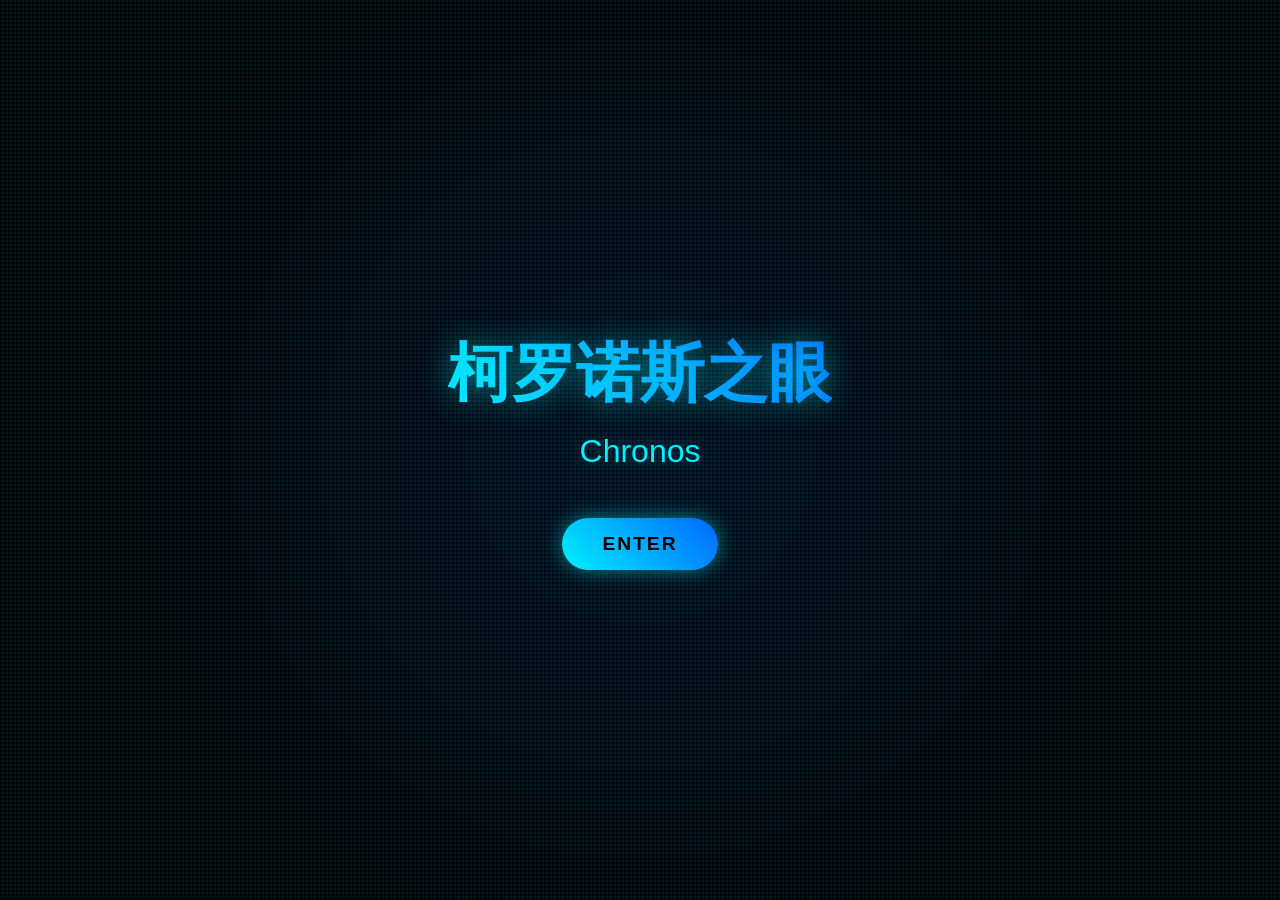
<file: index.html>
<!DOCTYPE html>
<html lang="zh-CN">
<head>
    <meta charset="UTF-8">
    <meta name="viewport" content="width=device-width, initial-scale=1.0">
    <title>柯罗诺斯之眼</title>
    <link rel="stylesheet" href="style.css">
</head>
<body>
    <div class="container">
        <h1 class="title">柯罗诺斯之眼</h1>
        <h2 class="subtitle">Chronos</h2>
        <a href="blank.html" class="enter-btn">enter</a>
    </div>
    <div class="tech-background"></div>
</body>
</html>
</file>
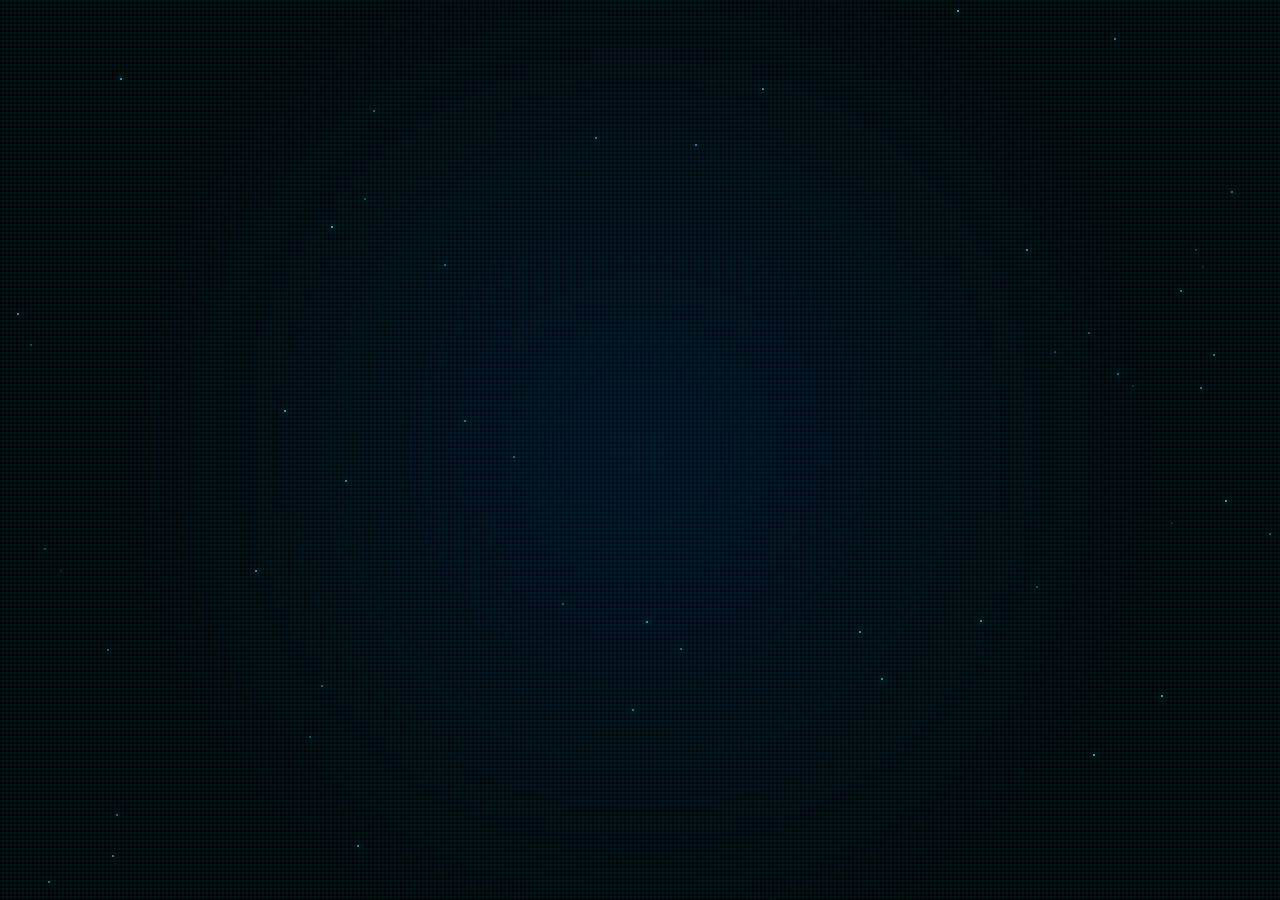
<file: blank.html>
<!DOCTYPE html>
<html lang="zh-CN">
<head>
    <meta charset="UTF-8">
    <meta name="viewport" content="width=device-width, initial-scale=1.0">
    <title>柯罗诺斯之眼</title>
    <link rel="stylesheet" href="style.css">
    <style>
        /* 增强的科技风背景效果 */
        .tech-background {
            position: absolute;
            top: 0;
            left: 0;
            width: 100%;
            height: 100%;
            background: radial-gradient(circle at center, rgba(0, 102, 255, 0.1) 0%, rgba(0, 0, 0, 0.9) 70%);
            z-index: 1;
        }
        
        .tech-background::before {
            content: '';
            position: absolute;
            top: 0;
            left: 0;
            width: 100%;
            height: 100%;
            background: repeating-linear-gradient(
                0deg,
                transparent,
                transparent 2px,
                rgba(0, 240, 255, 0.05) 2px,
                rgba(0, 240, 255, 0.05) 4px
            );
            animation: scan 8s linear infinite;
        }
        
        .tech-background::after {
            content: '';
            position: absolute;
            top: 0;
            left: 0;
            width: 100%;
            height: 100%;
            background: repeating-linear-gradient(
                90deg,
                transparent,
                transparent 2px,
                rgba(0, 240, 255, 0.05) 2px,
                rgba(0, 240, 255, 0.05) 4px
            );
        }
        
        /* 粒子效果容器 */
        #particles-container {
            position: absolute;
            top: 0;
            left: 0;
            width: 100%;
            height: 100%;
            z-index: 2;
        }
        
        /* 动态网格效果 */
        .grid-effect {
            position: absolute;
            top: 0;
            left: 0;
            width: 100%;
            height: 100%;
            z-index: 3;
            opacity: 0.3;
        }
        
        /* 自定义弹窗 */
        .custom-modal {
            position: fixed;
            top: 0;
            left: 0;
            width: 100%;
            height: 100%;
            background: rgba(0, 0, 0, 0.8);
            z-index: 1000;
            display: none;
            align-items: center;
            justify-content: center;
        }
        
        .modal-content {
            background: #fff;
            border-radius: 10px;
            padding: 40px;
            max-width: 400px;
            width: 90%;
            text-align: center;
            box-shadow: 0 0 30px rgba(0, 240, 255, 0.8);
            border: 2px solid #00f0ff;
        }
        
        .modal-title {
            font-size: 1.8rem;
            font-weight: 700;
            margin-bottom: 20px;
            color: #0066ff;
            text-shadow: 0 0 10px rgba(0, 240, 255, 0.5);
        }
        
        .modal-message {
            font-size: 1.2rem;
            margin-bottom: 30px;
            color: #333;
        }
        
        .modal-button {
            background: linear-gradient(45deg, #00f0ff, #0066ff);
            color: #000;
            border: none;
            padding: 12px 30px;
            font-size: 1rem;
            font-weight: 600;
            border-radius: 50px;
            cursor: pointer;
            transition: all 0.3s ease;
            box-shadow: 0 0 15px rgba(0, 240, 255, 0.5);
        }
        
        .modal-button:hover {
            transform: translateY(-3px);
            box-shadow: 0 0 25px rgba(0, 240, 255, 0.8);
        }
        
        /* 动画效果 */
        @keyframes scan {
            0% {
                transform: translateY(-100%);
            }
            100% {
                transform: translateY(100%);
            }
        }
    </style>
</head>
<body>
    <div class="container">
        <!-- 容器内容 -->
    </div>
    <div class="tech-background"></div>
    <div id="particles-container"></div>
    <div class="grid-effect"></div>
    
    <!-- 自定义弹窗 -->
    <div class="custom-modal" id="exitModal">
        <div class="modal-content">
            <div class="modal-title">柯罗诺斯之眼</div>
            <div class="modal-message">程序已退出</div>
            <button class="modal-button" onclick="closeModal()">确定</button>
        </div>
    </div>
    
    <script>
        // 30秒后显示自定义弹窗
        setTimeout(function() {
            document.getElementById('exitModal').style.display = 'flex';
        }, 30000);
        
        // 关闭弹窗的函数
        function closeModal() {
            document.getElementById('exitModal').style.display = 'none';
        }
        
        // 粒子效果实现
        function createParticles() {
            const container = document.getElementById('particles-container');
            const particleCount = 50;
            
            for (let i = 0; i < particleCount; i++) {
                const particle = document.createElement('div');
                particle.style.position = 'absolute';
                particle.style.width = '2px';
                particle.style.height = '2px';
                particle.style.background = '#00f0ff';
                particle.style.borderRadius = '50%';
                particle.style.boxShadow = '0 0 10px #00f0ff';
                particle.style.opacity = Math.random() * 0.8 + 0.2;
                particle.style.left = Math.random() * 100 + '%';
                particle.style.top = Math.random() * 100 + '%';
                particle.style.animation = `particleMove ${Math.random() * 10 + 10}s linear infinite`;
                particle.style.animationDelay = Math.random() * 5 + 's';
                container.appendChild(particle);
            }
        }
        
        // 添加粒子动画样式
        const style = document.createElement('style');
        style.textContent = `
            @keyframes particleMove {
                0% {
                    transform: translateY(100vh) translateX(0);
                    opacity: 0;
                }
                10% {
                    opacity: 0.8;
                }
                90% {
                    opacity: 0.8;
                }
                100% {
                    transform: translateY(-100px) translateX(${Math.random() * 200 - 100}px);
                    opacity: 0;
                }
            }
        `;
        document.head.appendChild(style);
        
        // 初始化粒子效果
        createParticles();
    </script>
</body>
</html>
</file>
<file: style.css>
* {
    margin: 0;
    padding: 0;
    box-sizing: border-box;
}

body {
    font-family: 'Arial', sans-serif;
    background: #000;
    color: #fff;
    overflow: hidden;
    height: 100vh;
    position: relative;
}

.container {
    position: relative;
    z-index: 10;
    display: flex;
    flex-direction: column;
    align-items: center;
    justify-content: center;
    height: 100vh;
    text-align: center;
}

.title {
    font-size: 4rem;
    font-weight: 700;
    margin-bottom: 1rem;
    background: linear-gradient(45deg, #00f0ff, #0066ff);
    -webkit-background-clip: text;
    -webkit-text-fill-color: transparent;
    text-shadow: 0 0 30px rgba(0, 240, 255, 0.5);
    animation: pulse 2s ease-in-out infinite alternate;
}

.subtitle {
    font-size: 2rem;
    font-weight: 300;
    margin-bottom: 3rem;
    color: #00f0ff;
    text-shadow: 0 0 20px rgba(0, 240, 255, 0.3);
}

.enter-btn {
    display: inline-block;
    padding: 15px 40px;
    background: linear-gradient(45deg, #00f0ff, #0066ff);
    color: #000;
    text-decoration: none;
    font-size: 1.2rem;
    font-weight: 600;
    border-radius: 50px;
    transition: all 0.3s ease;
    box-shadow: 0 0 20px rgba(0, 240, 255, 0.5);
    text-transform: uppercase;
    letter-spacing: 2px;
}

.enter-btn:hover {
    transform: translateY(-5px);
    box-shadow: 0 0 30px rgba(0, 240, 255, 0.8);
    background: linear-gradient(45deg, #0066ff, #00f0ff);
}

.tech-background {
    position: absolute;
    top: 0;
    left: 0;
    width: 100%;
    height: 100%;
    background: radial-gradient(circle at center, rgba(0, 102, 255, 0.1) 0%, rgba(0, 0, 0, 0.9) 70%);
    z-index: 1;
}

.tech-background::before {
    content: '';
    position: absolute;
    top: 0;
    left: 0;
    width: 100%;
    height: 100%;
    background: repeating-linear-gradient(
        0deg,
        transparent,
        transparent 2px,
        rgba(0, 240, 255, 0.05) 2px,
        rgba(0, 240, 255, 0.05) 4px
    );
    animation: scan 8s linear infinite;
}

.tech-background::after {
    content: '';
    position: absolute;
    top: 0;
    left: 0;
    width: 100%;
    height: 100%;
    background: repeating-linear-gradient(
        90deg,
        transparent,
        transparent 2px,
        rgba(0, 240, 255, 0.05) 2px,
        rgba(0, 240, 255, 0.05) 4px
    );
}

@keyframes pulse {
    0% {
        text-shadow: 0 0 30px rgba(0, 240, 255, 0.5);
    }
    100% {
        text-shadow: 0 0 50px rgba(0, 240, 255, 0.8);
    }
}

@keyframes scan {
    0% {
        transform: translateY(-100%);
    }
    100% {
        transform: translateY(100%);
    }
}

@media (max-width: 768px) {
    .title {
        font-size: 2.5rem;
    }
    .subtitle {
        font-size: 1.5rem;
    }
    .enter-btn {
        padding: 12px 30px;
        font-size: 1rem;
    }
}
</file>
